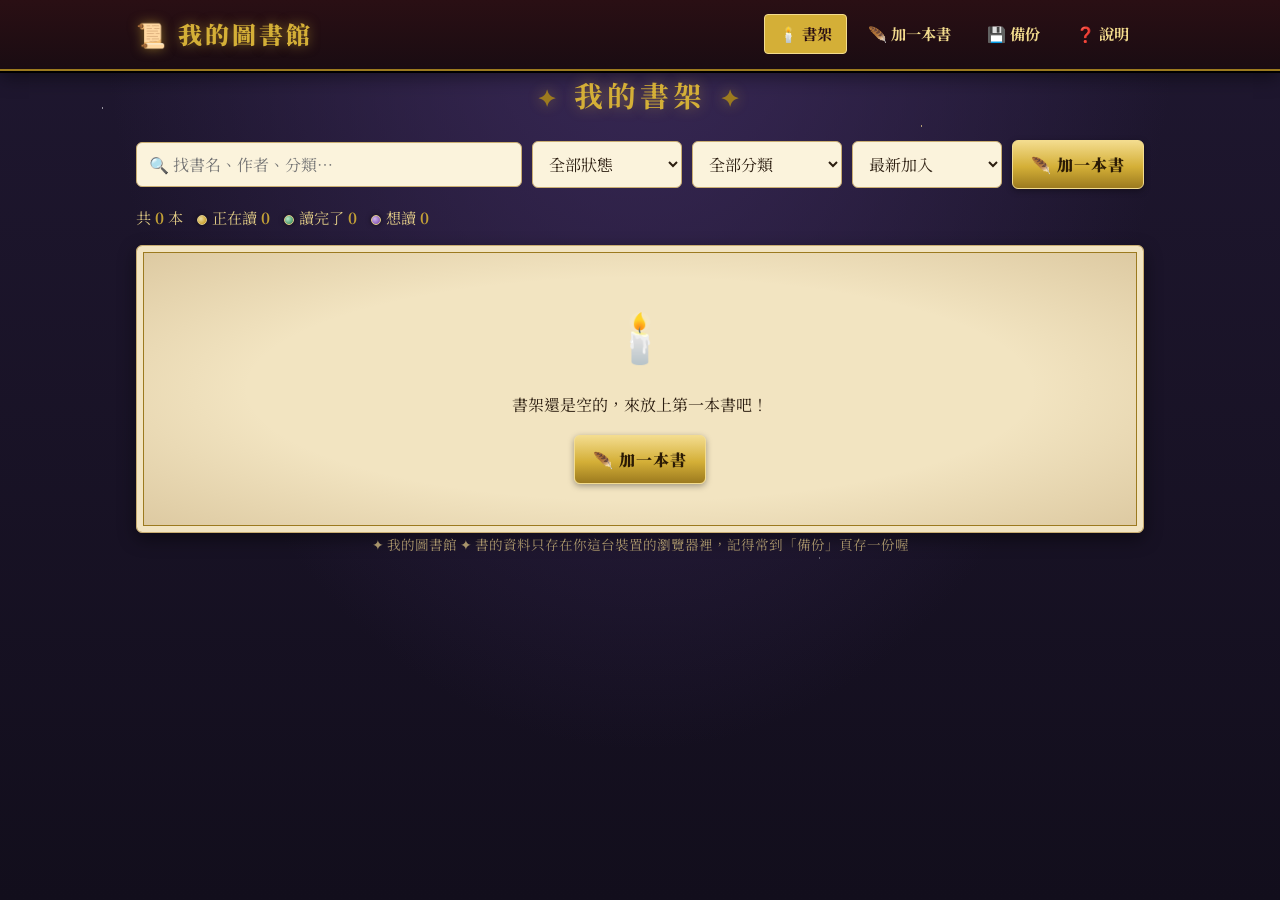
<file: index.html>
<!doctype html>
<html lang="zh-Hant">
<head>
<meta charset="utf-8">
<meta name="viewport" content="width=device-width, initial-scale=1">
<meta name="theme-color" content="#1a0c12">
<title>我的圖書館</title>
<link rel="icon" href="data:image/svg+xml,<svg xmlns=%22http://www.w3.org/2000/svg%22 viewBox=%220 0 100 100%22><text y=%22.9em%22 font-size=%2290%22>📜</text></svg>">
<link rel="preconnect" href="https://fonts.googleapis.com">
<link rel="preconnect" href="https://fonts.gstatic.com" crossorigin>
<link rel="stylesheet" href="https://fonts.googleapis.com/css2?family=Noto+Serif+TC:wght@400;700;900&display=swap">
<link rel="stylesheet" href="assets/style.css?v=8">
<script src="assets/app.js?v=8"></script>
</head>
<body>
<header class="top"><div class="wrap">
  <a class="logo" href="index.html">📜 我的圖書館</a>
  <nav class="tabs">
    <a href="index.html">🕯️ 書架</a>
    <a href="add.html">🪶 加一本書</a>
    <a href="backup.html">💾 備份</a>
    <a href="about.html">❓ 說明</a>
  </nav>
</div></header>
<main class="wrap">
  <h1>我的書架</h1>
  <div class="toolbar">
    <input id="q" type="search" placeholder="🔍 找書名、作者、分類…" aria-label="搜尋">
    <select id="fStatus" aria-label="閱讀狀態">
      <option value="">全部狀態</option>
      <option value="want">想讀</option>
      <option value="reading">正在讀</option>
      <option value="done">讀完了</option>
    </select>
    <select id="fCat" aria-label="分類"><option value="">全部分類</option></select>
    <select id="sort" aria-label="排序">
      <option value="new">最新加入</option>
      <option value="title">書名</option>
      <option value="rating">評分高到低</option>
    </select>
    <a class="btn" href="add.html">🪶 加一本書</a>
  </div>
  <div class="stats" id="stats"></div>
  <div id="shelf"></div>

<script>
const books = loadBooks();
const $ = id => document.getElementById(id);

const cats = [...new Set(books.map(b => b.category).filter(Boolean))].sort();
$('fCat').innerHTML += cats.map(c => `<option>${esc(c)}</option>`).join('');

function render() {
  const q = $('q').value.trim().toLowerCase();
  const st = $('fStatus').value, cat = $('fCat').value, sort = $('sort').value;
  let list = books.filter(b =>
    (!st || b.status === st) && (!cat || b.category === cat) &&
    (!q || [b.title, b.author, b.category, b.notes].join(' ').toLowerCase().includes(q)));
  if (sort === 'title') list.sort((a, b) => a.title.localeCompare(b.title, 'zh-Hant'));
  else if (sort === 'rating') list.sort((a, b) => (b.rating || 0) - (a.rating || 0));
  else list.sort((a, b) => (b.added || 0) - (a.added || 0));

  const count = s => books.filter(b => b.status === s).length;
  $('stats').innerHTML = `<span>共 <b>${books.length}</b> 本</span>
    <span><i class="gem s-reading"></i>正在讀 <b>${count('reading')}</b></span>
    <span><i class="gem s-done"></i>讀完了 <b>${count('done')}</b></span>
    <span><i class="gem s-want"></i>想讀 <b>${count('want')}</b></span>`;

  if (!books.length) {
    $('shelf').innerHTML = `<div class="card empty"><div class="big">🕯️</div>
      <p>書架還是空的，來放上第一本書吧！</p><a class="btn" href="add.html">🪶 加一本書</a></div>`;
    return;
  }
  if (!list.length) {
    $('shelf').innerHTML = `<div class="card empty"><div class="big">🔎</div><p>找不到符合的書。</p></div>`;
    return;
  }
  $('shelf').innerHTML = '<div class="shelf spines">' + list.map(spineHtml).join('') + '</div>';
}

// 書背：高度、寬度、花紋依書名決定，每本書都長得不太一樣
function spineHtml(b) {
  let h = 0;
  for (const ch of String(b.id) + b.title) h = (h * 33 + ch.codePointAt(0)) >>> 0;
  // 量一下字要多長：書名中文字約 21px、英數字約 14px；作者字小一點
  const len = (s, cjk, latin) => [...String(s || '')].reduce((n, c) => n + (c.codePointAt(0) > 0x2e80 ? cjk : latin), 0);
  const need = 26 + 40 + 12 + len(b.title, 21, 14) + (b.author ? 8 + Math.min(len(b.author, 14, 9), 64) : 0);
  const height = Math.min(272, Math.max(190 + (h % 7) * 10, Math.ceil(need)));  // 190–272px
  const width = 46 + ((h >>> 3) % 5) * 6;       // 46–70px
  const deco = (h >>> 6) % 3;                   // 三種燙金花紋
  const tip = [b.title, b.author, STATUS[b.status]].filter(Boolean).join('｜');
  return `<a class="spine deco-${deco}" href="book.html?id=${encodeURIComponent(b.id)}"
      style="--leather:${colorFor(b.title)};height:${height}px;width:${width}px;margin-top:${286 - height}px"
      title="${esc(tip)}" aria-label="${esc(tip)}">
    <span class="sp-title">${esc(b.title)}</span>
    ${b.author ? `<span class="sp-author">${esc(b.author)}</span>` : ''}
    ${STATUS[b.status] ? `<i class="gem s-${b.status}"></i>` : ''}
  </a>`;
}
['q', 'fStatus', 'fCat', 'sort'].forEach(id => $(id).addEventListener('input', render));
render();
</script>
</main>
<footer>✦ 我的圖書館 ✦ 書的資料只存在你這台裝置的瀏覽器裡，記得常到「備份」頁存一份喔</footer>
</body>
</html>
</file>
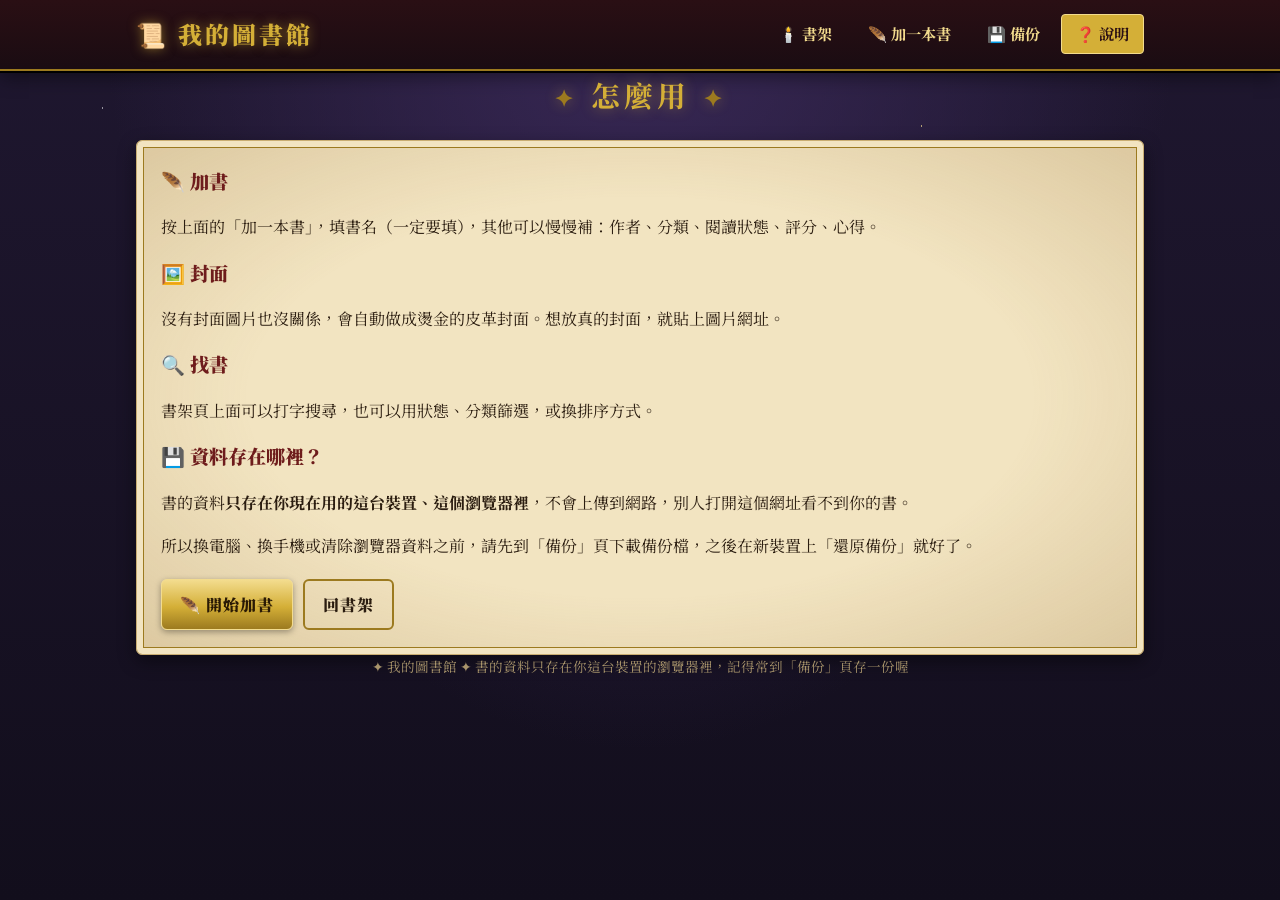
<file: about.html>
<!doctype html>
<html lang="zh-Hant">
<head>
<meta charset="utf-8">
<meta name="viewport" content="width=device-width, initial-scale=1">
<meta name="theme-color" content="#1a0c12">
<title>說明 · 我的圖書館</title>
<link rel="icon" href="data:image/svg+xml,<svg xmlns=%22http://www.w3.org/2000/svg%22 viewBox=%220 0 100 100%22><text y=%22.9em%22 font-size=%2290%22>📜</text></svg>">
<link rel="preconnect" href="https://fonts.googleapis.com">
<link rel="preconnect" href="https://fonts.gstatic.com" crossorigin>
<link rel="stylesheet" href="https://fonts.googleapis.com/css2?family=Noto+Serif+TC:wght@400;700;900&display=swap">
<link rel="stylesheet" href="assets/style.css?v=8">
<script src="assets/app.js?v=8"></script>
</head>
<body>
<header class="top"><div class="wrap">
  <a class="logo" href="index.html">📜 我的圖書館</a>
  <nav class="tabs">
    <a href="index.html">🕯️ 書架</a>
    <a href="add.html">🪶 加一本書</a>
    <a href="backup.html">💾 備份</a>
    <a href="about.html">❓ 說明</a>
  </nav>
</div></header>
<main class="wrap">
  <h1>怎麼用</h1>
  <div class="card">
    <h2 style="margin-top:0;font-size:1.2rem">🪶 加書</h2>
    <p>按上面的「加一本書」，填書名（一定要填），其他可以慢慢補：作者、分類、閱讀狀態、評分、心得。</p>
    <h2 style="font-size:1.2rem">🖼️ 封面</h2>
    <p>沒有封面圖片也沒關係，會自動做成燙金的皮革封面。想放真的封面，就貼上圖片網址。</p>
    <h2 style="font-size:1.2rem">🔍 找書</h2>
    <p>書架頁上面可以打字搜尋，也可以用狀態、分類篩選，或換排序方式。</p>
    <h2 style="font-size:1.2rem">💾 資料存在哪裡？</h2>
    <p>書的資料<b>只存在你現在用的這台裝置、這個瀏覽器裡</b>，不會上傳到網路，別人打開這個網址看不到你的書。</p>
    <p>所以換電腦、換手機或清除瀏覽器資料之前，請先到「備份」頁下載備份檔，之後在新裝置上「還原備份」就好了。</p>
    <div class="actions"><a class="btn" href="add.html">🪶 開始加書</a><a class="btn ghost" href="index.html">回書架</a></div>
  </div>
</main>
<footer>✦ 我的圖書館 ✦ 書的資料只存在你這台裝置的瀏覽器裡，記得常到「備份」頁存一份喔</footer>
</body>
</html>
</file>
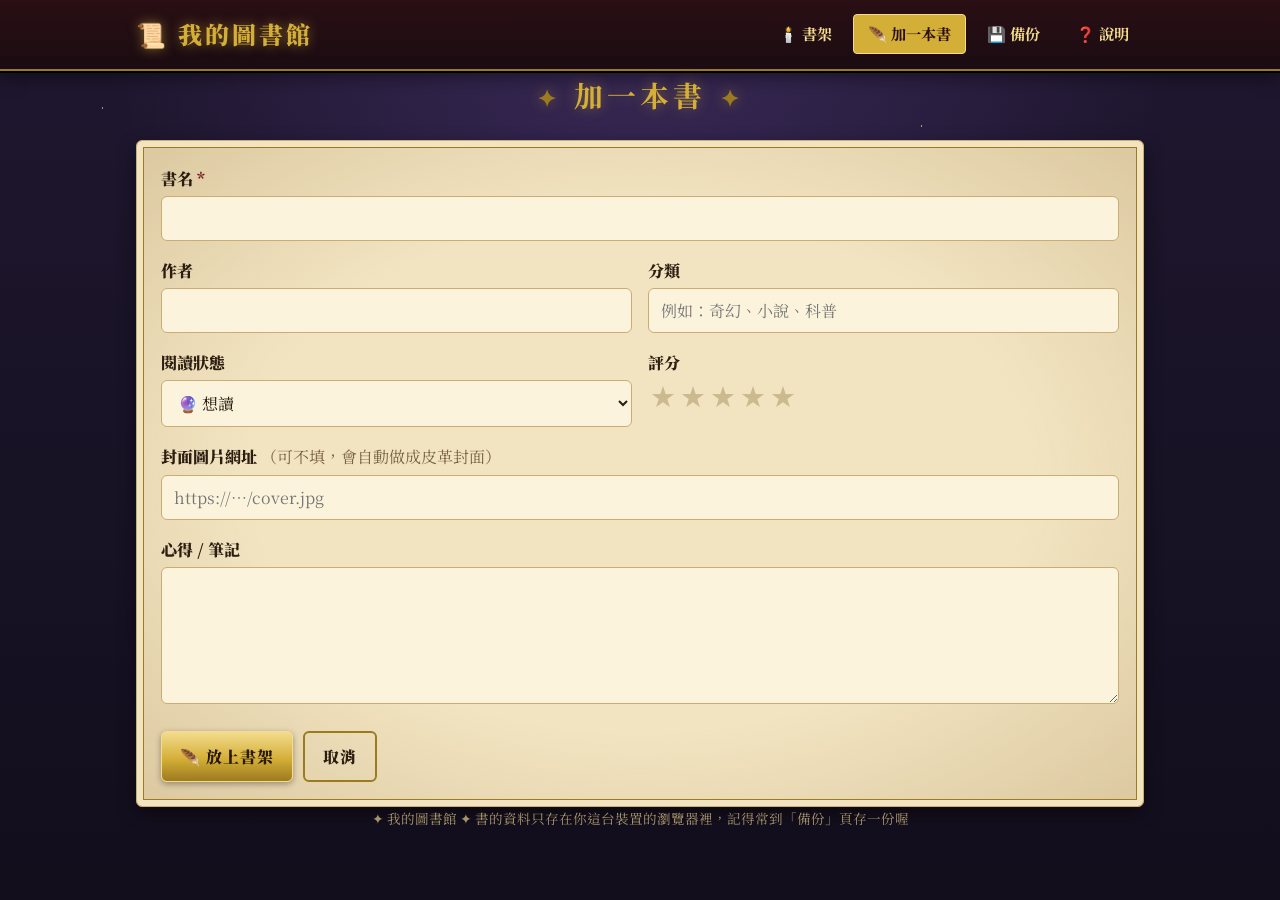
<file: add.html>
<!doctype html>
<html lang="zh-Hant">
<head>
<meta charset="utf-8">
<meta name="viewport" content="width=device-width, initial-scale=1">
<meta name="theme-color" content="#1a0c12">
<title>加一本書 · 我的圖書館</title>
<link rel="icon" href="data:image/svg+xml,<svg xmlns=%22http://www.w3.org/2000/svg%22 viewBox=%220 0 100 100%22><text y=%22.9em%22 font-size=%2290%22>📜</text></svg>">
<link rel="preconnect" href="https://fonts.googleapis.com">
<link rel="preconnect" href="https://fonts.gstatic.com" crossorigin>
<link rel="stylesheet" href="https://fonts.googleapis.com/css2?family=Noto+Serif+TC:wght@400;700;900&display=swap">
<link rel="stylesheet" href="assets/style.css?v=8">
<script src="assets/app.js?v=8"></script>
</head>
<body>
<header class="top"><div class="wrap">
  <a class="logo" href="index.html">📜 我的圖書館</a>
  <nav class="tabs">
    <a href="index.html">🕯️ 書架</a>
    <a href="add.html">🪶 加一本書</a>
    <a href="backup.html">💾 備份</a>
    <a href="about.html">❓ 說明</a>
  </nav>
</div></header>
<main class="wrap">
  <h1 id="heading">加一本書</h1>
  <form id="form" class="card" novalidate>
    <div class="field">
      <label for="title">書名 <span class="req">*</span></label>
      <input id="title" required maxlength="200">
    </div>
    <div class="row">
      <div class="field">
        <label for="author">作者</label>
        <input id="author" maxlength="200">
      </div>
      <div class="field">
        <label for="category">分類</label>
        <input id="category" list="catList" maxlength="50" placeholder="例如：奇幻、小說、科普">
        <datalist id="catList"></datalist>
      </div>
    </div>
    <div class="row">
      <div class="field">
        <label for="status">閱讀狀態</label>
        <select id="status">
          <option value="want">🔮 想讀</option>
          <option value="reading">📖 正在讀</option>
          <option value="done">✨ 讀完了</option>
        </select>
      </div>
      <div class="field">
        <label>評分</label>
        <div class="star-pick" id="stars"></div>
      </div>
    </div>
    <div class="field">
      <label for="cover">封面圖片網址 <span class="muted" style="font-weight:400">（可不填，會自動做成皮革封面）</span></label>
      <input id="cover" type="url" placeholder="https://…/cover.jpg">
    </div>
    <div class="field">
      <label for="notes">心得 / 筆記</label>
      <textarea id="notes" rows="5" maxlength="5000"></textarea>
    </div>
    <p id="err" style="color:var(--wine);font-weight:900" hidden></p>
    <div class="actions">
      <button class="btn" type="submit" id="saveBtn">🪶 放上書架</button>
      <a class="btn ghost" href="index.html" id="cancel">取消</a>
    </div>
  </form>

<script>
const $ = id => document.getElementById(id);
const editId = qs('id');
const books = loadBooks();
const editing = editId ? books.find(b => b.id === editId) : null;
let rating = 0;

$('catList').innerHTML = [...new Set(books.map(b => b.category).filter(Boolean))]
  .map(c => `<option value="${esc(c)}">`).join('');

function drawStars() {
  $('stars').innerHTML = [1, 2, 3, 4, 5].map(n =>
    `<button type="button" data-n="${n}" class="${n <= rating ? 'on' : ''}" aria-label="${n} 顆星">★</button>`).join('');
}
$('stars').addEventListener('click', e => {
  const n = Number(e.target.dataset.n);
  if (n) { rating = (rating === n) ? 0 : n; drawStars(); }
});

if (editId && !editing) {
  document.querySelector('main').innerHTML =
    '<div class="card empty"><div class="big">❓</div><p>找不到這本書。</p><a class="btn" href="index.html">回書架</a></div>';
} else {
  if (editing) {
    document.title = '編輯 · 我的圖書館';
    $('heading').textContent = '編輯：' + editing.title;
    $('saveBtn').textContent = '🪶 儲存修改';
    $('cancel').href = 'book.html?id=' + encodeURIComponent(editing.id);
    $('title').value = editing.title || '';
    $('author').value = editing.author || '';
    $('category').value = editing.category || '';
    $('status').value = editing.status || 'want';
    $('cover').value = editing.cover || '';
    $('notes').value = editing.notes || '';
    rating = editing.rating || 0;
  }
  drawStars();
}

$('form').addEventListener('submit', e => {
  e.preventDefault();
  const err = msg => { $('err').textContent = msg; $('err').hidden = !msg; };
  const title = $('title').value.trim();
  if (!title) { err('請填書名喔！'); $('title').focus(); return; }
  const coverRaw = $('cover').value.trim();
  const cover = safeUrl(coverRaw);
  if (coverRaw && !cover) { err('封面圖片網址看起來不對。'); $('cover').focus(); return; }
  err('');

  const data = {
    title, author: $('author').value.trim(), category: $('category').value.trim(),
    status: $('status').value, rating, cover, notes: $('notes').value.trim()
  };
  let id;
  if (editing) { Object.assign(editing, data); delete editing.links; id = editing.id; }
  else { id = uid(); books.push({ id, added: Date.now(), ...data }); }
  if (saveBooks(books)) location.href = 'book.html?id=' + encodeURIComponent(id) + '&saved=' + (editing ? 2 : 1);
});
</script>
</main>
<footer>✦ 我的圖書館 ✦ 書的資料只存在你這台裝置的瀏覽器裡，記得常到「備份」頁存一份喔</footer>
</body>
</html>
</file>
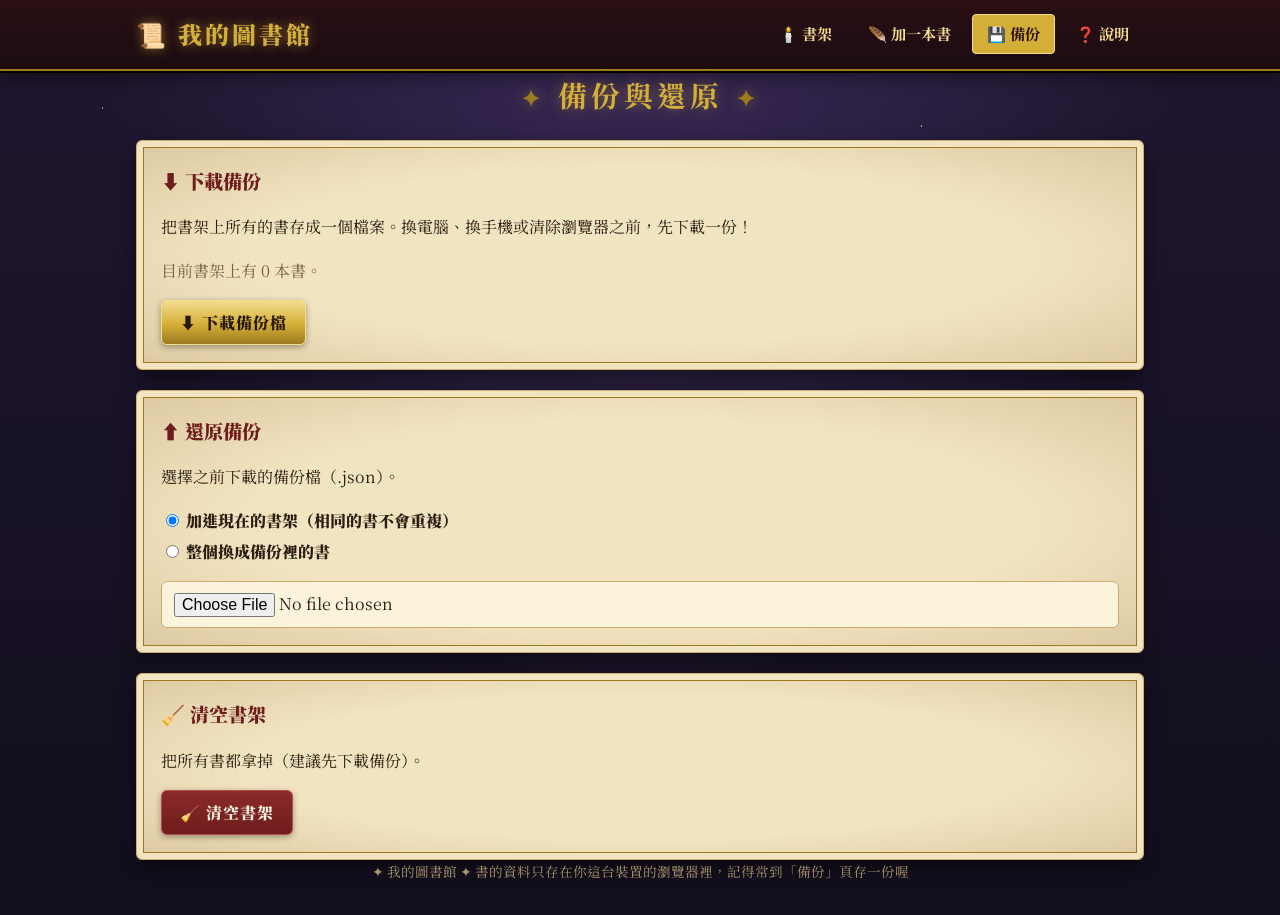
<file: backup.html>
<!doctype html>
<html lang="zh-Hant">
<head>
<meta charset="utf-8">
<meta name="viewport" content="width=device-width, initial-scale=1">
<meta name="theme-color" content="#1a0c12">
<title>備份 · 我的圖書館</title>
<link rel="icon" href="data:image/svg+xml,<svg xmlns=%22http://www.w3.org/2000/svg%22 viewBox=%220 0 100 100%22><text y=%22.9em%22 font-size=%2290%22>📜</text></svg>">
<link rel="preconnect" href="https://fonts.googleapis.com">
<link rel="preconnect" href="https://fonts.gstatic.com" crossorigin>
<link rel="stylesheet" href="https://fonts.googleapis.com/css2?family=Noto+Serif+TC:wght@400;700;900&display=swap">
<link rel="stylesheet" href="assets/style.css?v=8">
<script src="assets/app.js?v=8"></script>
</head>
<body>
<header class="top"><div class="wrap">
  <a class="logo" href="index.html">📜 我的圖書館</a>
  <nav class="tabs">
    <a href="index.html">🕯️ 書架</a>
    <a href="add.html">🪶 加一本書</a>
    <a href="backup.html">💾 備份</a>
    <a href="about.html">❓ 說明</a>
  </nav>
</div></header>
<main class="wrap">
  <h1>備份與還原</h1>
  <div class="card" style="margin-bottom:20px">
    <h2 style="margin-top:0;font-size:1.2rem">⬇️ 下載備份</h2>
    <p>把書架上所有的書存成一個檔案。換電腦、換手機或清除瀏覽器之前，先下載一份！</p>
    <p class="muted" id="count"></p>
    <button class="btn" id="exportBtn">⬇️ 下載備份檔</button>
  </div>
  <div class="card" style="margin-bottom:20px">
    <h2 style="margin-top:0;font-size:1.2rem">⬆️ 還原備份</h2>
    <p>選擇之前下載的備份檔（.json）。</p>
    <div class="field">
      <label><input type="radio" name="mode" value="merge" checked style="width:auto"> 加進現在的書架（相同的書不會重複）</label>
      <label><input type="radio" name="mode" value="replace" style="width:auto"> 整個換成備份裡的書</label>
    </div>
    <input type="file" id="file" accept=".json,application/json">
  </div>
  <div class="card">
    <h2 style="margin-top:0;font-size:1.2rem">🧹 清空書架</h2>
    <p>把所有書都拿掉（建議先下載備份）。</p>
    <button class="btn danger" id="clearBtn">🧹 清空書架</button>
  </div>

<script>
const $ = id => document.getElementById(id);
const showCount = () => $('count').textContent = '目前書架上有 ' + loadBooks().length + ' 本書。';
showCount();

$('exportBtn').onclick = () => {
  const blob = new Blob([JSON.stringify({ app: 'my-library', version: 2, books: loadBooks() }, null, 2)],
    { type: 'application/json' });
  const a = document.createElement('a');
  a.href = URL.createObjectURL(blob);
  a.download = '我的圖書館備份-' + new Date().toISOString().slice(0, 10) + '.json';
  document.body.appendChild(a); a.click(); a.remove();
  setTimeout(() => URL.revokeObjectURL(a.href), 1000);
  toast('✨ 備份檔下載好了');
};

$('file').onchange = async e => {
  const f = e.target.files[0];
  if (!f) return;
  try {
    const data = JSON.parse(await f.text());
    const incoming = (Array.isArray(data) ? data : data.books || [])
      .filter(b => b && typeof b.title === 'string' && b.title.trim())
      .map(b => ({
        id: String(b.id || uid()), added: Number(b.added) || Date.now(),
        title: b.title.trim(), author: String(b.author || ''), category: String(b.category || ''),
        status: STATUS[b.status] ? b.status : 'want', rating: Math.max(0, Math.min(5, Number(b.rating) || 0)),
        cover: safeUrl(b.cover), notes: String(b.notes || '')
      }));
    if (!incoming.length) { alert('這個檔案裡找不到書。'); return; }
    const mode = document.querySelector('input[name=mode]:checked').value;
    let books;
    if (mode === 'replace') {
      if (!confirm('要把現在的書架換成備份裡的 ' + incoming.length + ' 本書嗎？')) return;
      books = incoming;
    } else {
      books = loadBooks();
      const ids = new Set(books.map(b => b.id));
      incoming.forEach(b => { if (!ids.has(b.id)) books.push(b); });
    }
    if (saveBooks(books)) { showCount(); toast('✨ 還原好了！'); }
  } catch (err) {
    alert('讀不懂這個檔案，請確認是「我的圖書館」的備份檔。');
  } finally { e.target.value = ''; }
};

$('clearBtn').onclick = () => {
  if (!confirm('確定要清空整個書架嗎？這個動作沒辦法復原喔！')) return;
  if (saveBooks([])) { showCount(); toast('書架已清空'); }
};
</script>
</main>
<footer>✦ 我的圖書館 ✦ 書的資料只存在你這台裝置的瀏覽器裡，記得常到「備份」頁存一份喔</footer>
</body>
</html>
</file>
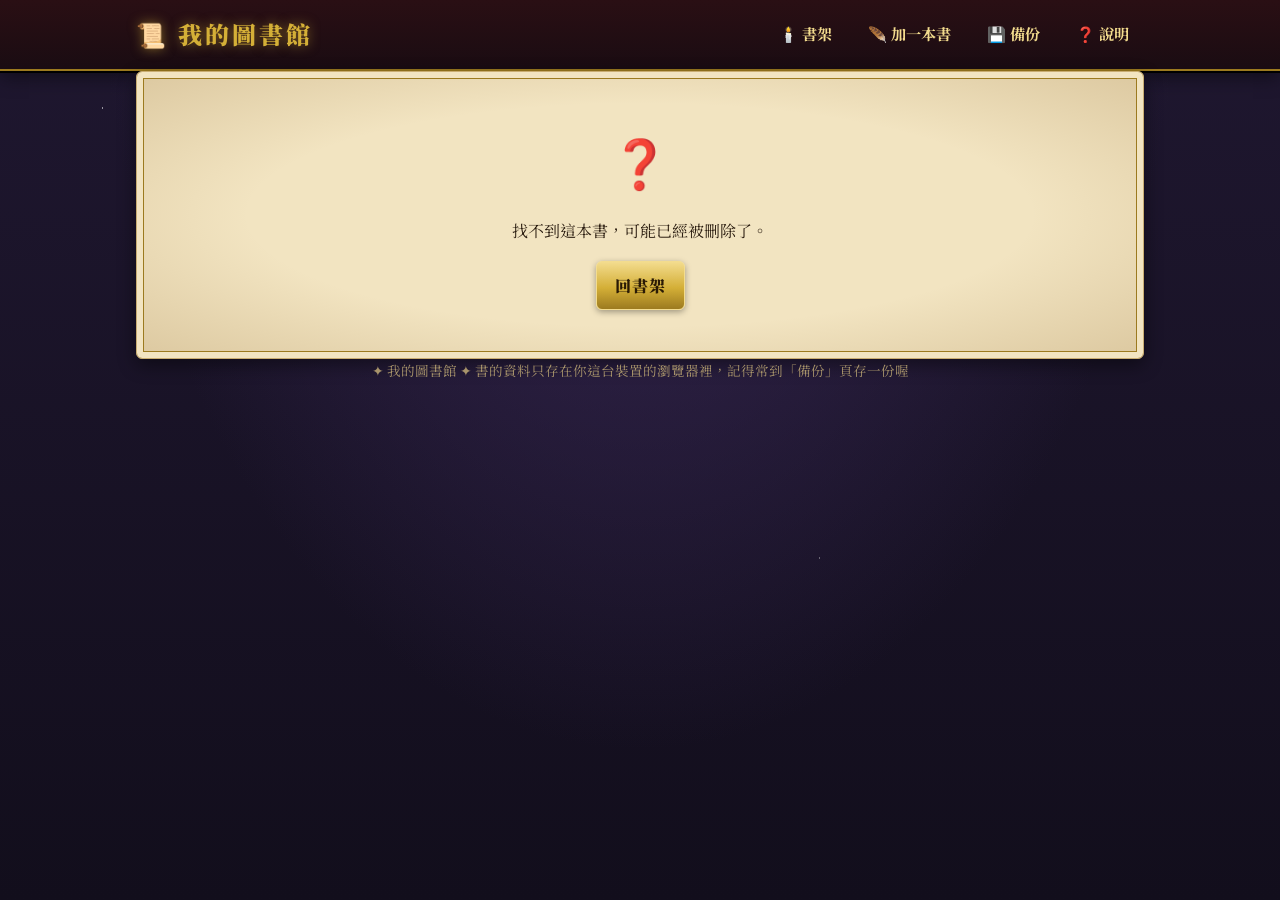
<file: book.html>
<!doctype html>
<html lang="zh-Hant">
<head>
<meta charset="utf-8">
<meta name="viewport" content="width=device-width, initial-scale=1">
<meta name="theme-color" content="#1a0c12">
<title>書的資料 · 我的圖書館</title>
<link rel="icon" href="data:image/svg+xml,<svg xmlns=%22http://www.w3.org/2000/svg%22 viewBox=%220 0 100 100%22><text y=%22.9em%22 font-size=%2290%22>📜</text></svg>">
<link rel="preconnect" href="https://fonts.googleapis.com">
<link rel="preconnect" href="https://fonts.gstatic.com" crossorigin>
<link rel="stylesheet" href="https://fonts.googleapis.com/css2?family=Noto+Serif+TC:wght@400;700;900&display=swap">
<link rel="stylesheet" href="assets/style.css?v=8">
<script src="assets/app.js?v=8"></script>
</head>
<body>
<header class="top"><div class="wrap">
  <a class="logo" href="index.html">📜 我的圖書館</a>
  <nav class="tabs">
    <a href="index.html">🕯️ 書架</a>
    <a href="add.html">🪶 加一本書</a>
    <a href="backup.html">💾 備份</a>
    <a href="about.html">❓ 說明</a>
  </nav>
</div></header>
<main class="wrap">
  <div id="view"></div>

<script>
const id = qs('id');
const b = id ? getBook(id) : null;
const view = document.getElementById('view');

if (!b) {
  view.innerHTML = '<div class="card empty"><div class="big">❓</div><p>找不到這本書，可能已經被刪除了。</p><a class="btn" href="index.html">回書架</a></div>';
} else {
  document.title = b.title + ' · 我的圖書館';
  view.innerHTML = `
    <a class="back" href="index.html">← 回書架</a>
    <div class="card detail">
      <div>${coverHtml(b)}</div>
      <div>
        <h1 style="margin-bottom:4px">${esc(b.title)}</h1>
        ${b.author ? `<div class="muted">作者：${esc(b.author)}</div>` : ''}
        <div class="meta">
          ${STATUS[b.status] ? `<span class="badge s-${b.status}">${STATUS[b.status]}</span>` : ''}
          ${b.category ? `<span class="badge">${esc(b.category)}</span>` : ''}
          ${b.rating ? `<span class="stars" aria-label="${b.rating} 顆星">${starsText(b.rating)}</span>` : ''}
        </div>
        <h2 style="font-size:1.1rem">📜 心得 / 筆記</h2>
        ${b.notes ? `<div class="notes">${esc(b.notes)}</div>` : '<p class="muted">還沒有寫心得。</p>'}
        ${b.added ? `<p class="muted" style="font-size:.85rem">加入日期：${new Date(b.added).toLocaleDateString('zh-TW')}</p>` : ''}
        <div class="actions">
          <a class="btn" href="add.html?id=${encodeURIComponent(b.id)}">🪶 編輯</a>
          <button class="btn danger" id="del">🗑️ 刪除這本書</button>
        </div>
      </div>
    </div>`;
  document.getElementById('del').onclick = () => {
    if (!confirm('確定要把「' + b.title + '」從書架拿掉嗎？')) return;
    if (saveBooks(loadBooks().filter(x => x.id !== b.id))) location.href = 'index.html';
  };
  if (qs('saved')) {
    toast(qs('saved') === '2' ? '✨ 修改好了！' : '✨ 已經放上書架了！');
    history.replaceState(null, '', 'book.html?id=' + encodeURIComponent(b.id));
  }
}
</script>
</main>
<footer>✦ 我的圖書館 ✦ 書的資料只存在你這台裝置的瀏覽器裡，記得常到「備份」頁存一份喔</footer>
</body>
</html>
</file>
<file: assets/style.css>
/* 魔法學院圖書館風格：夜空、羊皮紙、金色、皮革書 */
:root {
  --night: #120e1c;
  --night-2: #1f1730;
  --parchment: #f2e4c1;
  --parchment-light: #fbf3dc;
  --parchment-edge: #c9ad72;
  --ink: #2b1d10;
  --muted: #7a6142;
  --gold: #d4af37;
  --gold-light: #f3dc8e;
  --gold-dark: #9c7a1f;
  --wine: #6e1c1c;
  --wood: #3a2415;
  --wood-light: #5b3a21;
  --shadow: 0 6px 18px rgba(0, 0, 0, .45);
  --serif: "Noto Serif TC", "PMingLiU", "Songti TC", serif;
}
* { box-sizing: border-box; }
html { background: var(--night); }
body {
  margin: 0;
  color: var(--parchment);
  font-family: var(--serif);
  line-height: 1.7;
  min-height: 100vh;
  background:
    radial-gradient(1.5px 1.5px at 8% 12%, #fff8 50%, transparent 51%),
    radial-gradient(1px 1px at 23% 38%, #fff7 50%, transparent 51%),
    radial-gradient(1.5px 1.5px at 41% 8%, #fff9 50%, transparent 51%),
    radial-gradient(1px 1px at 57% 27%, #fff6 50%, transparent 51%),
    radial-gradient(2px 2px at 72% 14%, #f3dc8eaa 50%, transparent 51%),
    radial-gradient(1px 1px at 86% 33%, #fff8 50%, transparent 51%),
    radial-gradient(1.5px 1.5px at 93% 6%, #fff7 50%, transparent 51%),
    radial-gradient(1px 1px at 15% 70%, #fff5 50%, transparent 51%),
    radial-gradient(1.5px 1.5px at 64% 62%, #fff5 50%, transparent 51%),
    radial-gradient(1px 1px at 90% 80%, #fff6 50%, transparent 51%),
    radial-gradient(ellipse at 50% -10%, #3b2a5a 0%, transparent 60%),
    linear-gradient(to bottom, var(--night-2), var(--night));
  background-attachment: fixed;
}
a { color: var(--gold-light); }
.wrap { max-width: 1040px; margin: 0 auto; padding: 0 16px; }

/* header */
header.top {
  background: linear-gradient(to bottom, #2a0f14, #1a0c12);
  border-bottom: 2px solid var(--gold-dark);
  box-shadow: 0 2px 0 #000, var(--shadow);
}
header.top .wrap {
  display: flex; align-items: center; justify-content: space-between;
  flex-wrap: wrap; gap: 8px; padding-top: 14px; padding-bottom: 14px;
}
.logo {
  font-size: 1.5rem; font-weight: 900; color: var(--gold); text-decoration: none; letter-spacing: 3px;
  text-shadow: 0 0 12px rgba(212, 175, 55, .55);
}
nav.tabs { display: flex; gap: 6px; flex-wrap: wrap; }
nav.tabs a {
  color: var(--gold-light); text-decoration: none; padding: 6px 14px; border-radius: 4px;
  font-weight: 700; font-size: .95rem; border: 1px solid transparent;
}
nav.tabs a:hover { border-color: var(--gold-dark); }
nav.tabs a.on { background: var(--gold); color: #2a0f14; border-color: var(--gold-light); }

main { padding: 28px 0 48px; }
h1 {
  font-size: 1.8rem; margin: 0 0 20px; color: var(--gold); text-align: center; letter-spacing: 4px;
  text-shadow: 0 0 14px rgba(212, 175, 55, .45);
}
h1::before, h1::after { content: "✦"; font-size: .8em; margin: 0 .6em; color: var(--gold-dark); }
h2 { font-weight: 900; }
.muted { color: var(--muted); }

/* buttons & forms */
.btn {
  display: inline-flex; align-items: center; gap: 6px;
  border: 1px solid var(--gold-light); border-radius: 6px; padding: 10px 18px; font-size: 1rem;
  font-weight: 900; cursor: pointer; text-decoration: none; font-family: inherit; letter-spacing: 1px;
  background: linear-gradient(to bottom, var(--gold-light), var(--gold) 55%, var(--gold-dark));
  color: #2a1a05; box-shadow: 0 2px 6px rgba(0, 0, 0, .35);
}
.btn:hover { filter: brightness(1.1); }
.btn.ghost { background: transparent; color: var(--ink); border: 2px solid var(--gold-dark); box-shadow: none; }
.btn.danger { background: linear-gradient(to bottom, #8c2a2a, var(--wine)); color: var(--parchment-light); border-color: #b0504a; }
.btn.small { padding: 6px 10px; font-size: .9rem; }

input, select, textarea {
  width: 100%; padding: 10px 12px; font-size: 1rem; font-family: inherit;
  border: 1px solid var(--parchment-edge); border-radius: 6px; background: var(--parchment-light); color: var(--ink);
}
input:focus, select:focus, textarea:focus { outline: none; border-color: var(--gold-dark); box-shadow: 0 0 0 3px rgba(212, 175, 55, .35); }
label { font-weight: 900; display: block; margin-bottom: 4px; }
.field { margin-bottom: 16px; }
.row { display: grid; grid-template-columns: 1fr 1fr; gap: 16px; }
@media (max-width: 640px) { .row { grid-template-columns: 1fr; } }
.req { color: var(--wine); }

/* 羊皮紙卡片 */
.card {
  background:
    radial-gradient(ellipse at center, transparent 55%, rgba(140, 100, 40, .22) 100%),
    var(--parchment);
  color: var(--ink);
  border-radius: 6px; padding: 24px;
  border: 1px solid var(--parchment-edge);
  box-shadow: inset 0 0 0 6px var(--parchment), inset 0 0 0 7px var(--gold-dark), var(--shadow);
}
.card h2 { color: var(--wine); }
.card a:not(.btn) { color: var(--wine); }

/* toolbar */
.toolbar { display: flex; flex-wrap: wrap; gap: 10px; margin-bottom: 16px; align-items: center; }
.toolbar input { flex: 1 1 220px; width: auto; }
.toolbar select { flex: 0 1 150px; width: auto; }
.stats { display: flex; gap: 14px; flex-wrap: wrap; margin-bottom: 14px; color: var(--gold-light); font-size: .95rem; opacity: .9; }
.stats b { color: var(--gold); }

/* 書架 */
.shelf {
  display: grid; grid-template-columns: repeat(auto-fill, minmax(150px, 1fr)); gap: 26px 18px;
  padding: 22px 16px 28px; border-radius: 6px;
  background: linear-gradient(to bottom, #24160c, var(--wood));
  border: 3px solid var(--wood-light);
  box-shadow: inset 0 0 30px rgba(0, 0, 0, .7), var(--shadow);
}
.book {
  text-decoration: none; color: var(--parchment); display: flex; flex-direction: column; gap: 6px;
  transition: transform .2s;
}
.book:hover { transform: translateY(-5px); }
.book:hover .cover { box-shadow: 0 0 18px rgba(243, 220, 142, .55), 3px 4px 10px rgba(0, 0, 0, .5); }
.cover {
  aspect-ratio: 2 / 3; border-radius: 3px 8px 8px 3px; overflow: hidden; position: relative;
  display: flex; align-items: center; justify-content: center; text-align: center; padding: 18px 14px;
  background:
    linear-gradient(to right, rgba(0, 0, 0, .45) 0, rgba(255, 255, 255, .08) 6%, transparent 12%),
    radial-gradient(ellipse at 40% 30%, rgba(255, 255, 255, .12), transparent 60%),
    var(--leather, #5b1a1a);
  box-shadow: 3px 4px 10px rgba(0, 0, 0, .55);
  transition: box-shadow .2s;
}
.cover::after { /* 燙金邊框 */
  content: ""; position: absolute; inset: 8px 8px 8px 14px; border: 1px solid var(--gold);
  outline: 1px solid rgba(212, 175, 55, .45); outline-offset: 3px; pointer-events: none; z-index: 2;
}
.cover-title {
  color: var(--gold-light); font-weight: 900; font-size: 1rem; line-height: 1.4; letter-spacing: 1px;
  text-shadow: 0 1px 2px #000; word-break: break-word;
}
.cover img { position: absolute; inset: 0; width: 100%; height: 100%; object-fit: cover; z-index: 1; }
.book .ledge {
  height: 12px; margin: -4px -9px 4px;
  background: linear-gradient(to bottom, #7a5230, var(--wood-light));
  border-top: 1px solid var(--gold-dark);
  border-radius: 2px; box-shadow: 0 4px 6px rgba(0, 0, 0, .5);
}
.book .t { font-weight: 900; font-size: .95rem; line-height: 1.35; color: var(--parchment); }
.book .a { font-size: .85rem; color: #c9b48a; }
.badge {
  display: inline-block; font-size: .75rem; padding: 1px 8px; border-radius: 3px;
  background: var(--parchment); color: var(--ink); font-weight: 900; border: 1px solid var(--gold-dark);
}
.badge.s-want { background: #e8d9f2; color: #4a2a63; }
.badge.s-reading { background: #f3dc8e; color: #5a3d00; }
.badge.s-done { background: #cfe6d3; color: #1d4a2a; }

/* 書背模式：每一層高 300px，最下面 14px 是木頭層板 */
.shelf.spines {
  display: flex; flex-wrap: wrap; align-items: flex-end; gap: 0 4px;
  padding: 0 16px; grid-template-columns: none;
  background:
    repeating-linear-gradient(to bottom,
      transparent 0, transparent 286px,
      var(--gold-dark) 286px, #7a5230 287px, var(--wood-light) 296px, #1a0f07 300px),
    linear-gradient(to bottom, #24160c, var(--wood));
}
.spine {
  position: relative; flex: none; margin-bottom: 14px; /* 站在層板上 */
  display: flex; flex-direction: column; align-items: center; justify-content: flex-start;
  padding: 26px 0 40px; text-decoration: none; overflow: hidden;
  border-radius: 3px 3px 2px 2px;
  background:
    linear-gradient(to right, rgba(0,0,0,.55) 0, rgba(255,255,255,.14) 22%, rgba(255,255,255,.04) 45%, rgba(0,0,0,.35) 100%),
    var(--leather, #5b1a1a);
  box-shadow: inset 0 0 0 1px rgba(0,0,0,.5), 2px 0 4px rgba(0,0,0,.4);
  transition: transform .2s, box-shadow .2s;
}
.spine:hover, .spine:focus-visible {
  transform: translateY(-12px);
  box-shadow: inset 0 0 0 1px rgba(0,0,0,.5), 0 0 16px rgba(243,220,142,.55);
  outline: none;
}
/* 燙金橫條 */
.spine::before, .spine::after {
  content: ""; position: absolute; left: 0; right: 0; height: 10px; pointer-events: none;
  border-top: 2px solid var(--gold); border-bottom: 2px solid var(--gold);
}
.spine::before { top: 8px; }
.spine::after { bottom: 30px; }
.spine.deco-1::before { height: 4px; border-bottom-width: 1px; }
.spine.deco-1::after { height: 4px; border-top-width: 1px; }
.spine.deco-2::before, .spine.deco-2::after { height: 0; border-bottom: none; border-top-width: 3px; }
.sp-title {
  writing-mode: vertical-rl; text-orientation: mixed;
  color: var(--gold-light); font-weight: 900; font-size: 1rem; letter-spacing: 2px; line-height: 1.15;
  text-shadow: 0 1px 2px #000;
  flex: 0 1 auto; min-height: 0; padding: 4px 0;
  white-space: nowrap; overflow: hidden; text-overflow: ellipsis;
}
.sp-author {
  writing-mode: vertical-rl; color: #d8c592; font-size: .7rem; letter-spacing: 1px;
  flex: 0 100 auto; min-height: 0; max-height: 64px; margin-top: 6px; opacity: .9;
  white-space: nowrap; overflow: hidden; text-overflow: ellipsis;
}
.spine .gem { position: absolute; bottom: 10px; left: 50%; transform: translateX(-50%); }
.gem {
  display: inline-block; width: 10px; height: 10px; border-radius: 50%; margin-right: 5px;
  vertical-align: middle; border: 1px solid var(--gold-light); box-shadow: 0 0 5px rgba(0,0,0,.6);
}
.gem.s-want { background: radial-gradient(circle at 35% 35%, #e2c6ff, #7a3fb5); }
.gem.s-reading { background: radial-gradient(circle at 35% 35%, #fff2b0, #d49a00); }
.gem.s-done { background: radial-gradient(circle at 35% 35%, #c8ffd8, #23864a); }
@media (max-width: 640px) {
  .sp-title { font-size: .9rem; }
}

.empty { text-align: center; padding: 48px 16px; }
.empty .big { font-size: 3rem; }

/* 書的頁面 */
.detail { display: grid; grid-template-columns: 220px 1fr; gap: 28px; }
@media (max-width: 640px) { .detail { grid-template-columns: 1fr; } .detail .cover { max-width: 200px; } }
.detail h1 { text-align: left; color: var(--wine); text-shadow: none; letter-spacing: 2px; }
.detail h1::before, .detail h1::after { content: none; }
.meta { display: flex; flex-wrap: wrap; gap: 8px; margin: 8px 0 16px; align-items: center; }
.stars { color: var(--gold-dark); font-size: 1.2rem; letter-spacing: 2px; }
.notes {
  white-space: pre-wrap; background: var(--parchment-light); border-radius: 4px; padding: 14px 16px;
  border-left: 4px solid var(--wine); font-style: italic;
}
.actions { display: flex; gap: 10px; flex-wrap: wrap; margin-top: 20px; }
.back { display: inline-block; margin-bottom: 12px; color: var(--gold-light); }

.star-pick button {
  background: none; border: none; font-size: 1.8rem; cursor: pointer; color: #cbb98f; padding: 0 2px;
}
.star-pick button.on { color: var(--gold-dark); text-shadow: 0 0 6px rgba(212, 175, 55, .6); }

.toast {
  position: fixed; left: 50%; bottom: 24px; transform: translateX(-50%);
  background: var(--night-2); color: var(--gold-light); padding: 10px 20px; border-radius: 6px;
  border: 1px solid var(--gold); box-shadow: 0 0 18px rgba(212, 175, 55, .4);
  opacity: 0; transition: opacity .25s; pointer-events: none; font-weight: 700;
}
.toast.show { opacity: 1; }
footer { text-align: center; color: #a8946b; font-size: .85rem; padding: 0 16px 32px; }
</file>
